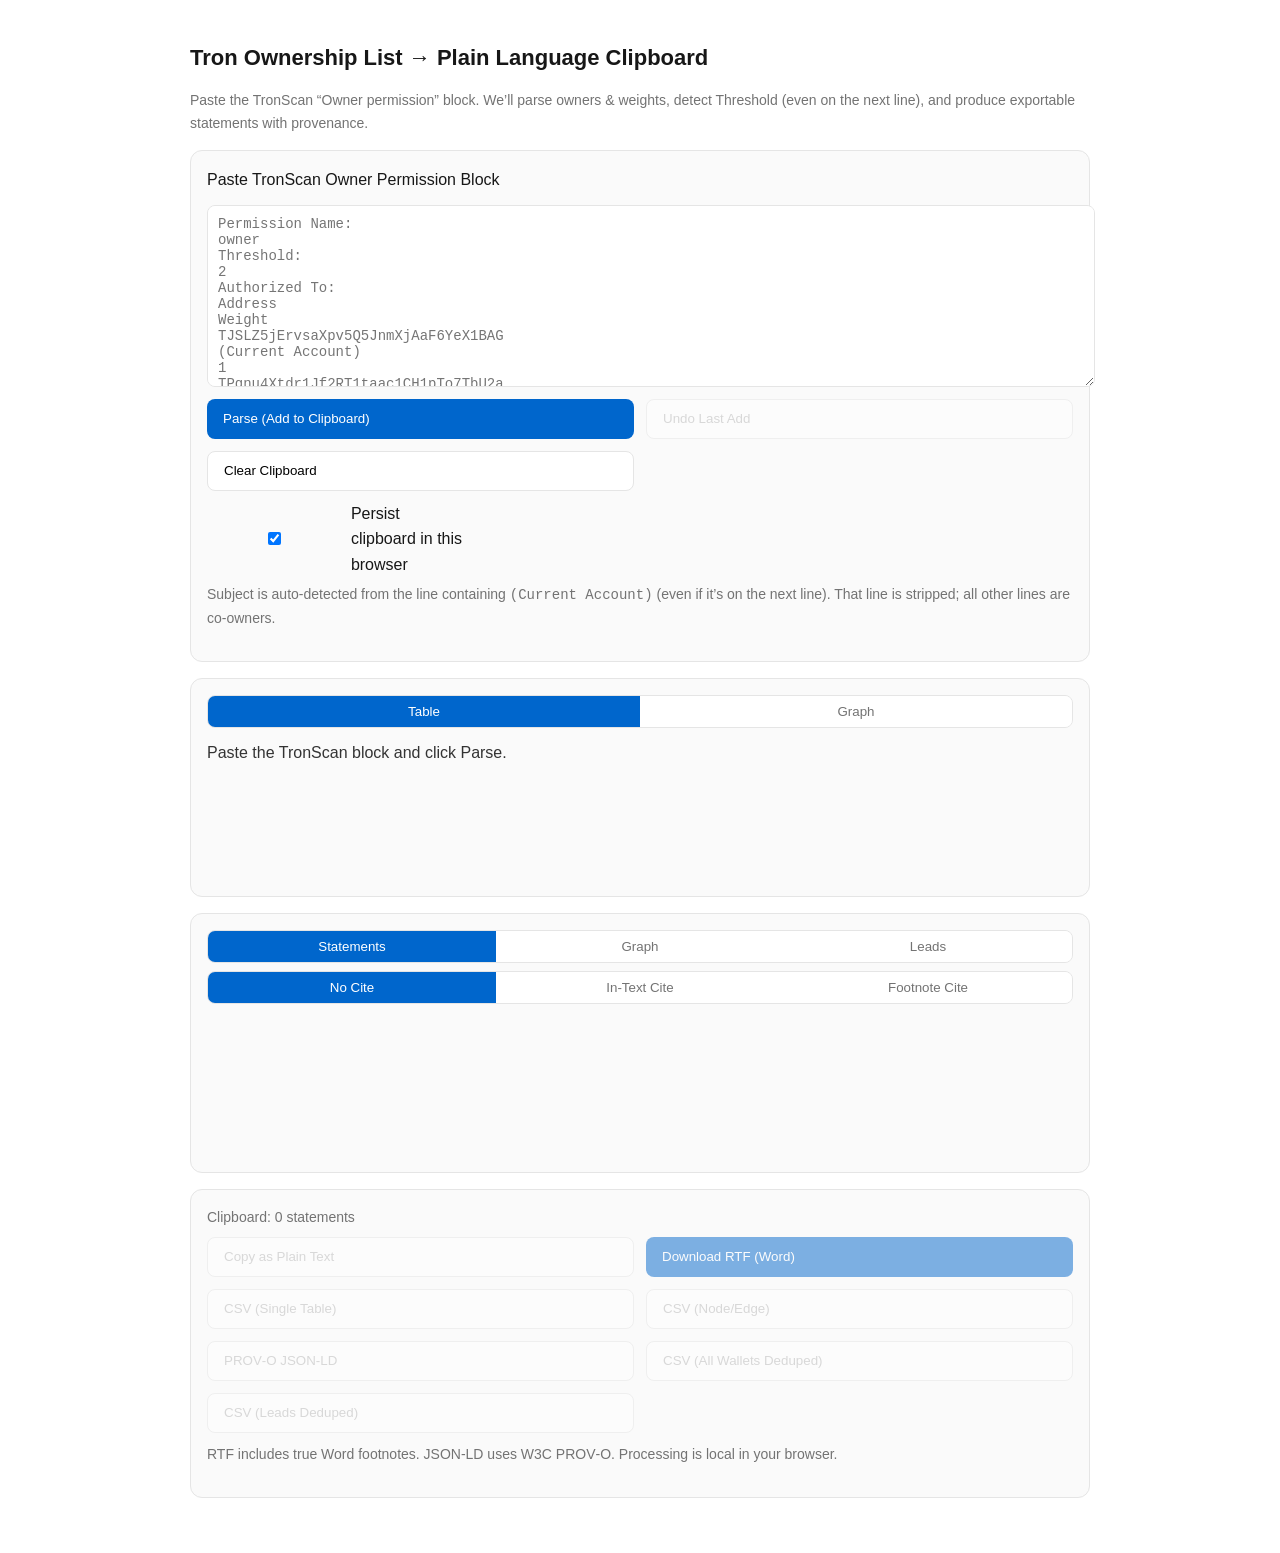
<file: Proof_of_Concept-tron-ownership-clipboard.html>
<!doctype html>
<html lang="en">
<head>
<meta charset="utf-8">
<title>Tron Ownership List → Plain Language Clipboard</title>
<meta name="viewport" content="width=device-width, initial-scale=1">
<style>
  :root{
    --background:#fff;--foreground:#171717;--muted:#f5f5f5;--muted-foreground:#737373;
    --primary:#0066cc;--primary-foreground:#fff;--border:#e5e5e5;--card:#fafafa;--card-border:#e5e5e5;--radius:8px;
    --font-sans:-apple-system,BlinkMacSystemFont,"Segoe UI",Roboto,"Helvetica Neue",Arial,sans-serif;
  }
  body{font-family:var(--font-sans);background:var(--background);color:var(--foreground);line-height:1.6;margin:0}
  .container{max-width:900px;margin:0 auto;padding:40px 16px}
  h1{font-size:22px;margin:0 0 6px;font-weight:600}
  .subtitle{color:var(--muted-foreground);font-size:14px;margin-bottom:16px}
  .card{background:var(--card);border:1px solid var(--card-border);border-radius:12px;padding:16px;margin-bottom:16px}
  textarea,input{width:100%;border:1px solid var(--border);border-radius:var(--radius);padding:10px;font-size:14px;background:var(--background);color:var(--foreground)}
  textarea{min-height:160px}
  .row{display:grid;grid-template-columns:1fr;gap:12px}
  @media(min-width:768px){.row-2{grid-template-columns:1fr 1fr}}
  .btn{display:inline-flex;align-items:center;gap:8px;height:40px;padding:0 16px;border-radius:var(--radius);border:1px solid var(--border);background:#fff;cursor:pointer}
  .btn-primary{background:var(--primary);color:var(--primary-foreground);border:none}
  .btn:disabled{opacity:.5;cursor:not-allowed}
  .toggle{display:flex;border:1px solid var(--border);border-radius:var(--radius);overflow:hidden}
  .toggle button{flex:1;padding:8px 12px;background:#fff;border:none;cursor:pointer;color:var(--muted-foreground)}
  .toggle button.active{background:var(--primary);color:#fff}
  .output{min-height:140px}
  .list{list-style:disc;padding-left:20px;margin:0}
  .footnotes{border-top:1px solid var(--border);margin-top:12px;padding-top:12px}
  .toast{position:fixed;bottom:24px;right:24px;background:#171717;color:#fff;padding:10px 14px;border-radius:8px;opacity:0;transform:translateY(100px);transition:.3s}
  .toast.show{opacity:1;transform:translateY(0)}
  .graph-row{display:flex;align-items:center;justify-content:center;gap:8px;margin:8px 0}
  .graph-circle{width:28px;height:28px;border-radius:50%;border:2px solid var(--primary);color:var(--primary);display:flex;align-items:center;justify-content:center;font-weight:600}
  .graph-edge{flex:1;display:flex;flex-direction:column;align-items:center}
  .graph-line{width:100%;height:2px;background:var(--primary)}
  .graph-label{font-size:12px;color:var(--muted-foreground);text-align:center}
  .inline{display:flex;align-items:center;gap:10px}
</style>
</head>
<body>
<div class="container">
  <header>
    <h1>Tron Ownership List → Plain Language Clipboard</h1>
    <p class="subtitle">Paste the TronScan “Owner permission” block. We’ll parse owners & weights, detect Threshold (even on the next line), and produce exportable statements with provenance.</p>
  </header>

  <!-- Input -->
  <div class="card">
    <div class="row">
      <label for="paste">Paste TronScan Owner Permission Block</label>
      <textarea id="paste" placeholder="Permission Name:
owner
Threshold:
2
Authorized To:
Address
Weight
TJSLZ5jErvsaXpv5Q5JnmXjAaF6YeX1BAG
(Current Account)
1
TPqnu4Xtdr1Jf2RT1taac1CH1pTo7TbU2a
1
TM2wWqC6GV6mifY64VnWyDNq2AaPKEqB4x
1"></textarea>
    </div>
    <div class="row row-2" style="margin-top:12px;">
      <button id="parseBtn" class="btn btn-primary">Parse (Add to Clipboard)</button>
      <button id="undoBtn" class="btn" disabled>Undo Last Add</button>
      <button id="clearBtn" class="btn">Clear Clipboard</button>
    </div>
    <div class="inline" style="margin-top:10px;">
      <label class="inline" for="persistToggle">
        <input type="checkbox" id="persistToggle" checked>
        Persist clipboard in this browser
      </label>
    </div>
    <p class="subtitle" style="margin-top:6px;">
      Subject is auto‑detected from the line containing <code>(Current Account)</code> (even if it’s on the next line). That line is stripped; all other lines are co‑owners.
    </p>
  </div>

  <!-- Existing Display (preview of parsed input) -->
  <div class="card">
    <div class="toggle" id="inputToggle">
      <button data-mode="table" class="active">Table</button>
      <button data-mode="graph">Graph</button>
    </div>
    <div id="inputPreview" class="output" style="margin-top:12px;white-space:pre-wrap;color:#333;"></div>
  </div>

  <!-- Output Preview (statements + citation mode + leads tab) -->
  <div class="card">
    <div class="toggle" id="viewToggle">
      <button data-view="statements" class="active">Statements</button>
      <button data-view="graph">Graph</button>
      <button data-view="leads">Leads</button>
    </div>

    <div class="toggle" id="citeToggle" style="margin-top:8px;">
      <button data-mode="none" class="active">No Cite</button>
      <button data-mode="inline">In‑Text Cite</button>
      <button data-mode="footnote">Footnote Cite</button>
    </div>

    <div id="statementsArea" class="output" style="margin-top:12px;">
      <ul id="statementsList" class="list"></ul>
      <div id="footnotes" class="footnotes" style="display:none;">
        <strong>Footnotes</strong>
        <ol id="footnotesList" style="margin:6px 0 0 18px;"></ol>
      </div>
      <div id="graphArea" style="display:none;"></div>
      <div id="leadsArea" style="display:none;">
        <ul id="leadsList" class="list"></ul>
      </div>
    </div>
  </div>

  <!-- Export / Clipboard -->
  <div class="card">
    <div id="clipboardMeta" class="subtitle" style="margin-bottom:8px;">
      Clipboard: 0 statements
    </div>
    <div class="row row-2">
      <button id="copyBtn" class="btn" disabled>Copy as Plain Text</button>
      <button id="rtfBtn" class="btn btn-primary" disabled>Download RTF (Word)</button>
      <button id="csvSingleBtn" class="btn" disabled>CSV (Single Table)</button>
      <button id="csvNodeEdgeBtn" class="btn" disabled>CSV (Node/Edge)</button>
      <button id="provBtn" class="btn" disabled>PROV‑O JSON‑LD</button>
      <button id="walletsCsvBtn" class="btn" disabled>CSV (All Wallets Deduped)</button>
      <button id="leadsCsvBtn" class="btn" disabled>CSV (Leads Deduped)</button>
    </div>
    <p class="subtitle" style="margin-top:10px;">RTF includes true Word footnotes. JSON‑LD uses W3C PROV‑O. Processing is local in your browser.</p>
  </div>
</div>

<div id="toast" class="toast"></div>

<script>
  // --- State ---
  let parsed = { subject: null, threshold: null, objects: [] }; // objects: [{address, weight}]
  let entries = [];           // clipboard statements (accumulates across pastes)
  let batches = [];           // batch sizes per parse (for Undo Last Add)
  let citeMode = "none";      // none | inline | footnote
  let viewMode = "statements"; // statements | graph | leads
  let inputMode = "table";    // table | graph

  // --- Elements ---
  const pasteEl = document.getElementById('paste');
  const parseBtn = document.getElementById('parseBtn');
  const undoBtn = document.getElementById('undoBtn');
  const clearBtn = document.getElementById('clearBtn');
  const persistToggle = document.getElementById('persistToggle');

  const inputToggle = document.getElementById('inputToggle');
  const viewToggle = document.getElementById('viewToggle');
  const citeToggle = document.getElementById('citeToggle');

  const inputPreview = document.getElementById('inputPreview');
  const statementsList = document.getElementById('statementsList');
  const footnotesBox = document.getElementById('footnotes');
  const footnotesList = document.getElementById('footnotesList');
  const graphArea = document.getElementById('graphArea');
  const leadsArea = document.getElementById('leadsArea');
  const leadsList = document.getElementById('leadsList');

  const copyBtn = document.getElementById('copyBtn');
  const rtfBtn = document.getElementById('rtfBtn');
  const csvSingleBtn = document.getElementById('csvSingleBtn');
  const csvNodeEdgeBtn = document.getElementById('csvNodeEdgeBtn');
  const provBtn = document.getElementById('provBtn');
  const walletsCsvBtn = document.getElementById('walletsCsvBtn');
  const leadsCsvBtn = document.getElementById('leadsCsvBtn');

  const toastEl = document.getElementById('toast');
  const clipboardMeta = document.getElementById('clipboardMeta');

  // --- Persistence ---
  const LS_KEY = 'tronOwnershipClipboardEntries';
  const LS_BATCH_KEY = 'tronOwnershipClipboardBatches';
  const LS_PERSIST_KEY = 'tronOwnershipPersist';

  function saveClipboard(){
    if(!persistToggle.checked) return;
    localStorage.setItem(LS_KEY, JSON.stringify(entries));
    localStorage.setItem(LS_BATCH_KEY, JSON.stringify(batches));
  }
  function loadClipboard(){
    const persistVal = localStorage.getItem(LS_PERSIST_KEY);
    if(persistVal !== null) persistToggle.checked = (persistVal === 'true');
    if(persistToggle.checked){
      const e = localStorage.getItem(LS_KEY);
      const b = localStorage.getItem(LS_BATCH_KEY);
      if(e){ try{ entries = JSON.parse(e)||[]; }catch{} }
      if(b){ try{ batches = JSON.parse(b)||[]; }catch{} }
    }
  }
  persistToggle.addEventListener('change', ()=>{
    localStorage.setItem(LS_PERSIST_KEY, persistToggle.checked ? 'true' : 'false');
    if(!persistToggle.checked){
      localStorage.removeItem(LS_KEY);
      localStorage.removeItem(LS_BATCH_KEY);
      showToast('Persistence disabled; clipboard will not be saved to browser.');
    }else{
      saveClipboard();
      showToast('Persistence enabled; clipboard saved to browser.');
    }
  });

  // --- Utilities ---
  function showToast(msg, isError=false){
    toastEl.textContent = msg;
    toastEl.style.background = isError ? '#dc2626' : '#171717';
    toastEl.classList.add('show');
    setTimeout(()=>toastEl.classList.remove('show'), 2500);
  }
  function todayLocalYYYYMMDD(){
    const d = new Date();
    const yyyy = d.getFullYear();
    const mm = String(d.getMonth()+1).padStart(2,'0');
    const dd = String(d.getDate()).padStart(2,'0');
    return `${yyyy}-${mm}-${dd}`;
  }
  function escapeRtf(text){
    return String(text).replace(/\\/g,'\\\\').replace(/\{/g,'\\{').replace(/\}/g,'\\}');
  }
  function downloadFile(content, filename, mime){
    const blob = new Blob([content], {type:mime});
    const url = URL.createObjectURL(blob);
    const a = document.createElement('a'); a.href = url; a.download = filename;
    document.body.appendChild(a); a.click(); document.body.removeChild(a);
    URL.revokeObjectURL(url);
  }
  function escCSV(val){
    const s=String(val);
    if(s.includes('"')||s.includes(',')||s.includes('\n')) return `"${s.replace(/"/g,'""')}"`;
    return s;
  }
  function renderClipboardMeta(){
    clipboardMeta.textContent = `Clipboard: ${entries.length} statement${entries.length===1?'':'s'}`;
    undoBtn.disabled = batches.length === 0;
  }

  // Compute sets for All Wallets & Leads
  function computeSets(){
    const subjects = new Set();
    const objects = new Set();
    entries.forEach(e => { subjects.add(e.subject); objects.add(e.object); });
    const all = new Set([...subjects, ...objects]);
    const leads = new Set([...objects].filter(x => !subjects.has(x)));
    // return sorted arrays for display/export
    const sortAsc = arr => arr.slice().sort((a,b)=>a.localeCompare(b));
    return {
      subjects: sortAsc([...subjects]),
      objects: sortAsc([...objects]),
      all: sortAsc([...all]),
      leads: sortAsc([...leads])
    };
  }

  // --- Option A Parsing (cross-line subject & threshold) ---
  function parseTronScanOwnerBlock(raw){
    // Split lines, trim, keep empties (for lookahead)
    const linesRaw = raw.split(/\r?\n/);
    const lines = linesRaw.map(l => l.trim());

    let threshold = null;
    let subject = null;
    const objects = [];

    // Pass 1: Threshold on same line or next non-empty line
    for(let i=0;i<lines.length;i++){
      if(/^Threshold:\s*$/i.test(lines[i]) || /^Threshold:\s*\d+/i.test(lines[i])){
        const same = lines[i].match(/^Threshold:\s*(\d+)/i);
        if(same){ threshold = parseInt(same[1],10); break; }
        for(let j=i+1;j<lines.length;j++){
          const next = lines[j].trim();
          if(next.length===0) continue;
          const m = next.match(/^(\d+)$/);
          if(m){ threshold = parseInt(m[1],10); }
          break;
        }
        if(threshold!==null) break;
      }
    }

    // Pass 2: walk addresses, remember lastAddress; detect (Current Account) on same or next line
    let lastAddress = null;
    const addrRe = /(T[a-zA-Z0-9]{33})/;      // Tron address (34 chars, starting with T)
    const intLineRe = /^\s*(\d+)\s*$/;        // standalone integer line

    for(let i=0;i<lines.length;i++){
      const line = lines[i];

      const addrMatch = line.match(addrRe);
      if(addrMatch){
        lastAddress = addrMatch[1];

        // Detect "(Current Account)" on same line or next non-empty line
        let isCurrentAccount = /\(Current Account\)/.test(line);
        if(!isCurrentAccount){
          for(let j=i+1;j<lines.length;j++){
            const la = lines[j].trim();
            if(la.length===0) continue;
            if(/\(Current Account\)/.test(la)){
              isCurrentAccount = true;
            }
            break; // stop at first non-empty line
          }
        }

        if(isCurrentAccount){
          subject = lastAddress;
          continue; // do not add subject as object
        }

        // For non-subject addresses, attempt to capture weight
        let weight = null;

        // Same line trailing int
        const tailInt = line.match(/(\d+)\s*$/);
        if(tailInt){ weight = parseInt(tailInt[1],10); }
        else {
          // Weight may be the next non-empty, standalone int line
          for(let j=i+1;j<lines.length;j++){
            const next = lines[j].trim();
            if(next.length===0) continue;
            const soloInt = next.match(intLineRe);
            if(soloInt){
              weight = parseInt(soloInt[1],10);
            }
            break; // stop at first non-empty line whether int or not
          }
        }

        if(weight!==null){
          objects.push({ address: lastAddress, weight });
        }
      }
      // If line is "(Current Account)" only, no action.
    }

    return { subject, threshold, objects };
  }

  // --- Build entries (statements) from parsed data (APPEND to clipboard) ---
  function buildEntriesFromParsed(p){
    const sourceStr = `TronScan.IO On ${todayLocalYYYYMMDD()}`;
    const T = (p.threshold != null) ? p.threshold : '—';
    let added = 0;
    p.objects.forEach(obj => {
      const rel = `shares ownership with (Weight ${obj.weight}; Threshold ${T})`;
      entries.push({
        subject: p.subject || '(Unknown Subject)',
        predicate: rel,
        object: obj.address,
        source: sourceStr
      });
      added++;
    });
    batches.push(added); // record batch size for Undo
  }

  // --- Rendering: input preview
  function renderInputPreview(){
    if(!parsed.subject && !parsed.objects.length){
      inputPreview.textContent = 'Paste the TronScan block and click Parse.';
      return;
    }
    if(inputMode==='table'){
      const rows = [];
      rows.push(`Subject (Current Account): ${parsed.subject || '—'}`);
      rows.push(`Threshold: ${parsed.threshold ?? '—'}`);
      rows.push(`Owners:`);
      parsed.objects.forEach(o=>{
        rows.push(`  ${o.address}   Weight ${o.weight}`);
      });
      inputPreview.textContent = rows.join('\n');
    }else{ // graph
      inputPreview.innerHTML = '';
      const S = parsed.subject || 'S';
      parsed.objects.forEach(o=>{
        const div = document.createElement('div'); div.className='graph-row';
        const s = document.createElement('div'); s.className='graph-circle'; s.textContent='S';
        const sLabel = document.createElement('div'); sLabel.className='graph-label'; sLabel.textContent=S;
        const left = document.createElement('div'); left.style.display='flex'; left.style.flexDirection='column'; left.style.alignItems='center';
        left.appendChild(s); left.appendChild(sLabel);

        const edge = document.createElement('div'); edge.className='graph-edge';
        const elabel = document.createElement('div'); elabel.className='graph-label';
        elabel.textContent = `shares ownership (W ${o.weight}; Thr ${parsed.threshold ?? '—'})`;
        const line = document.createElement('div'); line.className='graph-line';
        edge.appendChild(elabel); edge.appendChild(line);

        const oWrap = document.createElement('div'); oWrap.style.display='flex'; oWrap.style.flexDirection='column'; oWrap.style.alignItems='center';
        const oCircle = document.createElement('div'); oCircle.className='graph-circle'; oCircle.textContent='O';
        const oLabel = document.createElement('div'); oLabel.className='graph-label'; oLabel.textContent=o.address;
        oWrap.appendChild(oCircle); oWrap.appendChild(oLabel);

        div.appendChild(left); div.appendChild(edge); div.appendChild(oWrap);
        inputPreview.appendChild(div);
      });
    }
  }

  // --- Rendering: output (statements / graph / leads) according to citeMode & viewMode
  function renderOutput(){
    const has = entries.length>0;

    // Button enablement
    const leads = computeSets().leads;
    copyBtn.disabled = !has || viewMode!=='statements';
    rtfBtn.disabled = !has || viewMode!=='statements';
    csvSingleBtn.disabled = !has;
    csvNodeEdgeBtn.disabled = !has;
    provBtn.disabled = !has;
    walletsCsvBtn.disabled = !has;
    leadsCsvBtn.disabled = leads.length===0;

    // Areas visibility
    statementsList.innerHTML='';
    graphArea.style.display = (viewMode==='graph' && has) ? 'block' : 'none';
    leadsArea.style.display = (viewMode==='leads' && has) ? 'block' : 'none';
    footnotesBox.style.display = (citeMode==='footnote' && viewMode==='statements' && has) ? 'block' : 'none';

    if(!has){
      footnotesList.innerHTML = '';
      graphArea.innerHTML = '';
      leadsList.innerHTML = '';
      renderClipboardMeta();
      return;
    }

    if(viewMode==='statements'){
      // Statements view
      entries.forEach((e,i)=>{
        const li=document.createElement('li');
        const span=document.createElement('span');
        span.textContent = `${e.subject} ${e.predicate} ${e.object}`;
        if(citeMode==='inline'){
          span.textContent += ` (${e.source})`;
        }else if(citeMode==='footnote'){
          const sup=document.createElement('sup'); sup.textContent = (i+1);
          span.appendChild(sup);
        }
        li.appendChild(span); statementsList.appendChild(li);
      });
      // Footnotes
      if(citeMode==='footnote'){
        footnotesList.innerHTML='';
        entries.forEach((e)=>{
          const li=document.createElement('li');
          li.textContent = e.source;
          footnotesList.appendChild(li);
        });
      }
      graphArea.innerHTML='';
      leadsList.innerHTML='';
    }else if(viewMode==='graph'){
      // Graph view
      graphArea.innerHTML='';
      leadsList.innerHTML='';
      entries.forEach(e=>{
        const row=document.createElement('div'); row.className='graph-row';
        const s=document.createElement('div'); s.className='graph-circle'; s.textContent='S';
        const sLabel=document.createElement('div'); sLabel.className='graph-label'; sLabel.textContent=e.subject;
        const left=document.createElement('div'); left.style.display='flex'; left.style.flexDirection='column'; left.style.alignItems='center';
        left.appendChild(s); left.appendChild(sLabel);

        const edge=document.createElement('div'); edge.className='graph-edge';
        const elabel=document.createElement('div'); elabel.className='graph-label'; elabel.textContent=e.predicate;
        const line=document.createElement('div'); line.className='graph-line'; edge.appendChild(elabel); edge.appendChild(line);

        const oWrap=document.createElement('div'); oWrap.style.display='flex'; oWrap.style.flexDirection='column'; oWrap.style.alignItems='center';
        const oC=document.createElement('div'); oC.className='graph-circle'; oC.textContent='O';
        const oLabel=document.createElement('div'); oLabel.className='graph-label'; oLabel.textContent=e.object;
        oWrap.appendChild(oC); oWrap.appendChild(oLabel);

        row.appendChild(left); row.appendChild(edge); row.appendChild(oWrap);
        graphArea.appendChild(row);
      });
    }else{
      // Leads view
      graphArea.innerHTML='';
      footnotesList.innerHTML='';
      leadsList.innerHTML='';
      const sets = computeSets();
      sets.leads.forEach(addr=>{
        const li=document.createElement('li');
        li.textContent = addr;
        leadsList.appendChild(li);
      });
    }

    renderClipboardMeta();
  }

  // --- RTF generation (with footnotes when citeMode==='footnote' in statements view)
  function generateRTF(){
    let r = "{\\rtf1\\ansi\\deff0\n{\\fonttbl{\\f0\\fnil Arial;}}\n\\pard\\f0\\fs22\n";
    entries.forEach((e)=>{
      const stmt = `${escapeRtf(e.subject)} ${escapeRtf(e.predicate)} ${escapeRtf(e.object)}`;
      const src = escapeRtf(e.source);
      r += "{\\pntext\\f0 \\bullet\\tab}{\\*\\pn\\pnlvlblt\\pnf0\\pnindent0{\\pntxtb \\bullet}}\\fi-360\\li720\n";
      if(citeMode==='footnote'){
        r += `${stmt}{\\super\\chftn}{\\footnote\\pard\\plain\\fs20 {\\super\\chftn} ${src}\\par}\\par\n`;
      }else if(citeMode==='inline'){
        r += `${stmt} (${src})\\par\n`;
      }else{
        r += `${stmt}\\par\n`;
      }
    });
    r += "}";
    return r;
  }

  // --- Events: Parse / Undo / Clear
  parseBtn.addEventListener('click', ()=>{
    const raw = pasteEl.value;
    parsed = parseTronScanOwnerBlock(raw);

    let hadError = false;
    if(!parsed.subject){
      showToast('Subject (Current Account) not found. Ensure the paste includes that marker.', true);
      hadError = true;
    }
    if(parsed.objects.length===0){
      showToast('No owner addresses with weights found.', true);
      hadError = true;
    }

    if(hadError){
      // Keep the paste so you can fix and re-parse
      return;
    }

    // Append new statements to clipboard + record batch
    buildEntriesFromParsed(parsed);

    // Persist if enabled
    saveClipboard();

    // Auto-clear input and reset preview state (ready for next paste)
    pasteEl.value = '';
    parsed = { subject:null, threshold:null, objects:[] };

    // Re-render outputs and clipboard counter
    renderInputPreview();
    renderOutput();
    showToast('Parsed successfully. Ready for next paste');
  });

  undoBtn.addEventListener('click', ()=>{
    if(batches.length===0){ return; }
    const count = batches.pop() || 0;
    if(count>0){
      entries.splice(entries.length - count, count);
      saveClipboard();
      renderOutput();
      showToast(`Undid last add (${count} statement${count===1?'':'s'})`);
    }
  });

  clearBtn.addEventListener('click', ()=>{
    pasteEl.value='';
    parsed = { subject:null, threshold:null, objects:[] };
    entries = [];             // empty the cart
    batches = [];
    saveClipboard();          // overwrites saved clipboard with empty arrays (if persist on)
    renderInputPreview();
    renderOutput();
    showToast('Clipboard cleared');
  });

  // --- Toggles
  inputToggle.addEventListener('click', (e)=>{
    const btn = e.target.closest('button'); if(!btn) return;
    inputMode = btn.getAttribute('data-mode');
    inputToggle.querySelectorAll('button').forEach(b=>b.classList.remove('active'));
    btn.classList.add('active');
    renderInputPreview();
  });

  viewToggle.addEventListener('click', (e)=>{
    const btn = e.target.closest('button'); if(!btn) return;
    viewMode = btn.getAttribute('data-view');
    viewToggle.querySelectorAll('button').forEach(b=>b.classList.remove('active'));
    btn.classList.add('active');
    renderOutput();
  });

  citeToggle.addEventListener('click', (e)=>{
    const btn = e.target.closest('button'); if(!btn) return;
    citeMode = btn.getAttribute('data-mode');
    citeToggle.querySelectorAll('button').forEach(b=>b.classList.remove('active'));
    btn.classList.add('active');
    renderOutput();
  });

  // --- Copy / Downloads
  copyBtn.addEventListener('click', ()=>{
    if(entries.length===0 || viewMode!=='statements'){ showToast('Nothing to copy', true); return; }
    let text='';
    if(citeMode==='footnote'){
      text = entries.map((e,i)=>`• ${e.subject} ${e.predicate} ${e.object} [${i+1}]`).join('\n')
           + '\n\n' + entries.map((e,i)=>`${i+1}. ${e.source}`).join('\n');
    }else if(citeMode==='inline'){
      text = entries.map(e=>`• ${e.subject} ${e.predicate} ${e.object} (${e.source})`).join('\n');
    }else{
      text = entries.map(e=>`• ${e.subject} ${e.predicate} ${e.object}`).join('\n');
    }
    navigator.clipboard.writeText(text).then(()=>showToast('Copied to clipboard')).catch(()=>showToast('Copy failed', true));
  });

  rtfBtn.addEventListener('click', ()=>{
    if(entries.length===0 || viewMode!=='statements'){ showToast('No content', true); return; }
    const rtf = generateRTF();
    downloadFile(rtf, 'tron-ownership-statements.rtf', 'application/rtf');
    showToast('RTF downloaded');
  });

  csvSingleBtn.addEventListener('click', ()=>{
    if(entries.length===0){ showToast('No content', true); return; }
    const header = 'Subject,Relationship,Object,Source';
    const rows = entries.map(e=>[escCSV(e.subject),escCSV(e.predicate),escCSV(e.object),escCSV(e.source)].join(','));
    downloadFile([header,...rows].join('\n'),'tron-ownership-single.csv','text/csv');
    showToast('CSV (single) downloaded');
  });

  csvNodeEdgeBtn.addEventListener('click', ()=>{
    if(entries.length===0){ showToast('No content', true); return; }
    // Build node IDs
    const nodeMap = new Map(); let id=1;
    function idFor(label){ if(!nodeMap.has(label)) nodeMap.set(label,id++); return nodeMap.get(label); }
    entries.forEach(e=>{ idFor(e.subject); idFor(e.object); });
    // Nodes
    const nodes = ['NodeID,Label'];
    nodeMap.forEach((nid,label)=> nodes.push(`${nid},${escCSV(label)}`));
    // Edges (Relationship string only, per your spec)
    const edges = ['SourceNodeID,TargetNodeID,Relationship'];
    entries.forEach(e=>{
      edges.push(`${idFor(e.subject)},${idFor(e.object)},${escCSV(e.predicate)}`);
    });
    const content = ['--- Nodes ---',...nodes,'','--- Edges ---',...edges].join('\n');
    downloadFile(content,'tron-ownership-nodeedge.csv','text/csv');
    showToast('CSV (node/edge) downloaded');
  });

  provBtn.addEventListener('click', ()=>{
    if(entries.length===0){ showToast('No content', true); return; }
    const prov = {
      "@context": { prov: "http://www.w3.org/ns/prov#", rdfs: "http://www.w3.org/2000/01/rdf-schema#" },
      "@graph": entries.map((e,i)=>{
        const sid = `_:stmt${i+1}`, srcId = `_:src${i+1}`;
        return {
          "@id": sid,
          "@type": "prov:Entity",
          "rdfs:label": `${e.subject} ${e.predicate} ${e.object}`,
          "prov:wasDerivedFrom": {
            "@id": srcId,
            "@type": "prov:Entity",
            "rdfs:label": e.source
          }
        };
      })
    };
    downloadFile(JSON.stringify(prov,null,2),'tron-ownership.jsonld','application/ld+json');
    showToast('JSON‑LD downloaded');
  });

  walletsCsvBtn.addEventListener('click', ()=>{
    if(entries.length===0){ showToast('No wallets to export', true); return; }
    const sets = computeSets();
    const header = 'Wallet';
    const rows = sets.all.map(w=>escCSV(w));
    downloadFile([header,...rows].join('\n'),'tron-wallets-deduped.csv','text/csv');
    showToast('All wallets (deduped) CSV downloaded');
  });

  leadsCsvBtn.addEventListener('click', ()=>{
    const sets = computeSets();
    if(sets.leads.length===0){ showToast('No leads to export', true); return; }
    const header = 'LeadWallet';
    const rows = sets.leads.map(w=>escCSV(w));
    downloadFile([header,...rows].join('\n'),'tron-leads-deduped.csv','text/csv');
    showToast('Leads (deduped) CSV downloaded');
  });

  // Initial load & render
  loadClipboard();
  renderInputPreview();
  renderOutput();
  renderClipboardMeta();
</script>
</body>
</html>
</file>
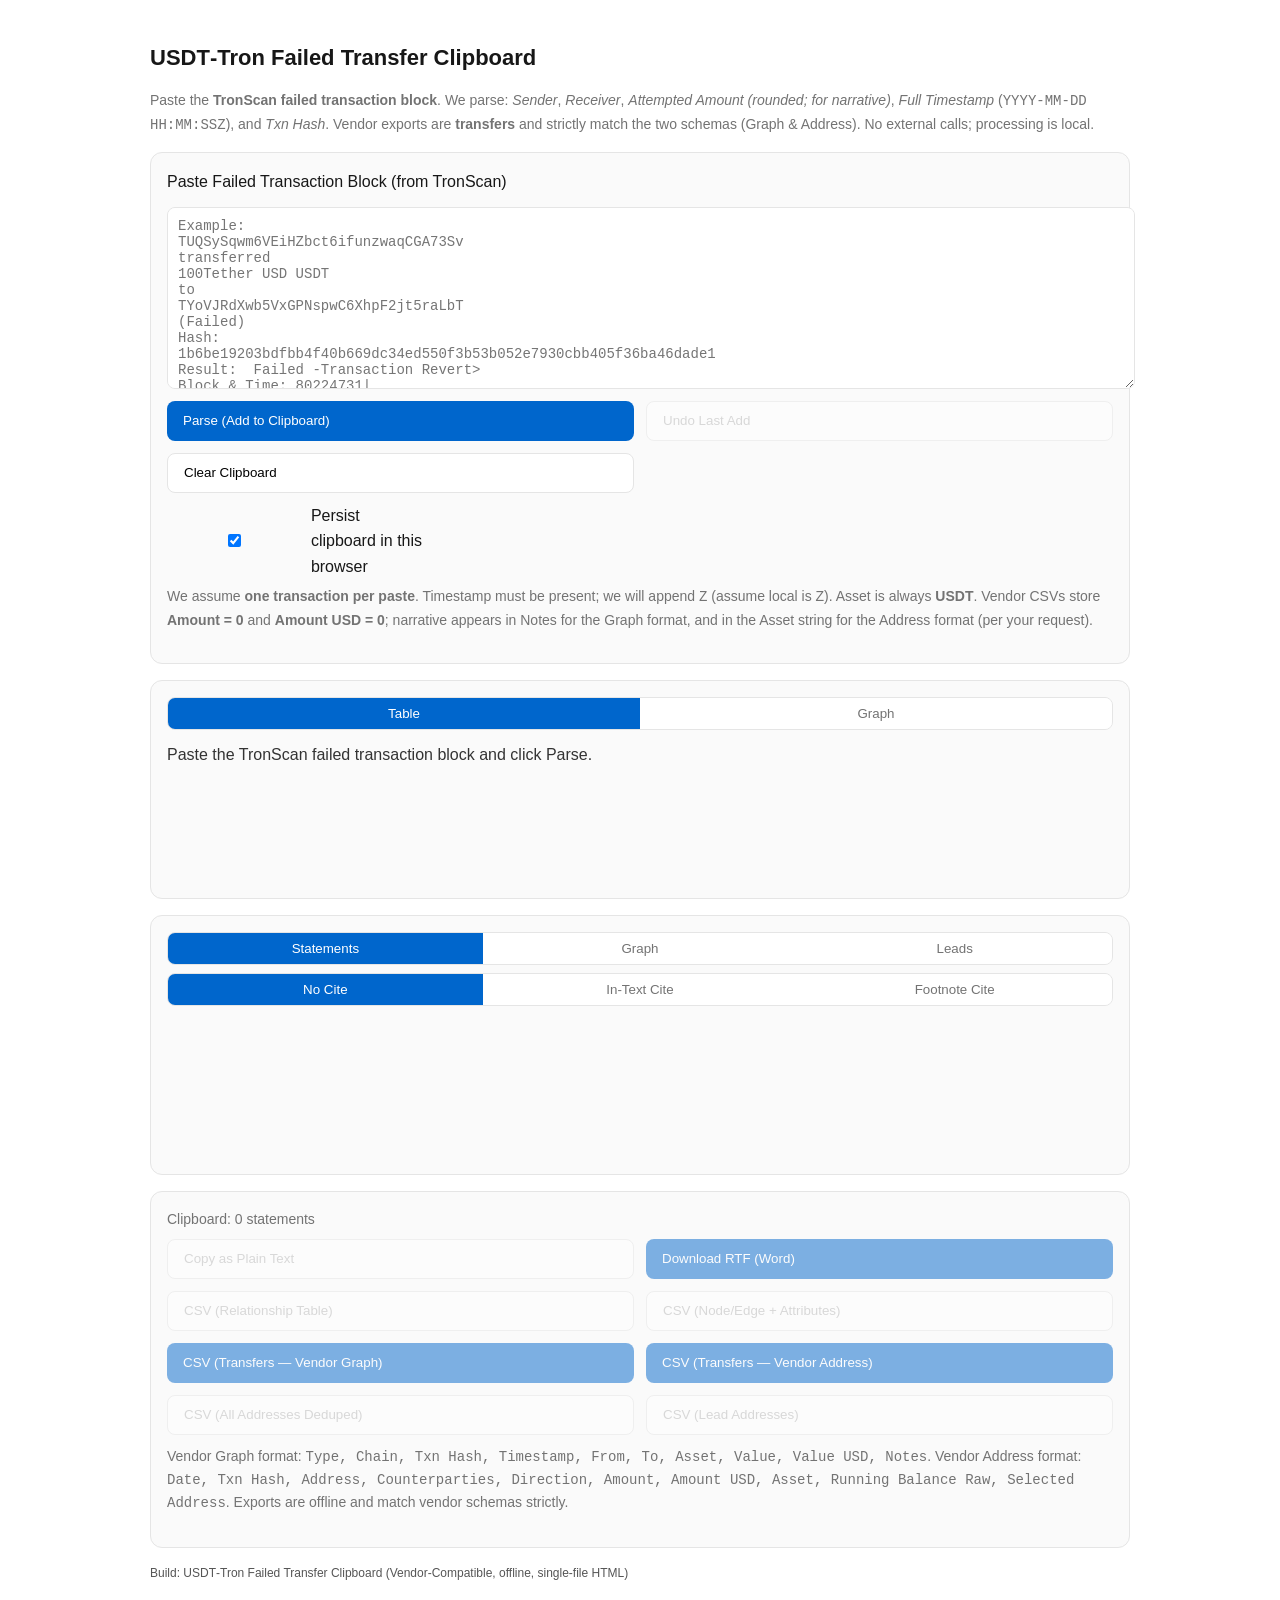
<file: Proof_of_Concept-USDT‑Tron Failed Transfer Clipboard.html>
<!doctype html>
<html lang="en">
<head>
<meta charset="utf-8">
<title>USDT‑Tron Failed Transfer Clipboard (Vendor-Compatible)</title>
<meta name="viewport" content="width=device-width, initial-scale=1">
<style>
 :root{
  --background:#fff;--foreground:#171717;--muted:#f5f5f5;--muted-foreground:#737373;
  --primary:#0066cc;--primary-foreground:#fff;--border:#e5e5e5;--card:#fafafa;--card-border:#e5e5e5;--radius:8px;
  --fail:#dc2626;
  --font-sans:-apple-system,BlinkMacSystemFont,"Segoe UI",Roboto,"Helvetica Neue",Arial,sans-serif;
 }
 body{font-family:var(--font-sans);background:var(--background);color:var(--foreground);line-height:1.6;margin:0}
 .container{max-width:980px;margin:0 auto;padding:40px 16px}
 h1{font-size:22px;margin:0 0 6px;font-weight:600}
 .subtitle{color:var(--muted-foreground);font-size:14px;margin-bottom:16px}
 .card{background:var(--card);border:1px solid var(--card-border);border-radius:12px;padding:16px;margin-bottom:16px}
 textarea,input{width:100%;border:1px solid var(--border);border-radius:var(--radius);padding:10px;font-size:14px;background:var(--background);color:var(--foreground)}
 textarea{min-height:160px}
 .row{display:grid;grid-template-columns:1fr;gap:12px}
 @media(min-width:768px){.row-2{grid-template-columns:1fr 1fr}}
 .btn{display:inline-flex;align-items:center;gap:8px;height:40px;padding:0 16px;border-radius:var(--radius);border:1px solid var(--border);background:#fff;cursor:pointer}
 .btn-primary{background:var(--primary);color:var(--primary-foreground);border:none}
 .btn:disabled{opacity:.5;cursor:not-allowed}
 .toggle{display:flex;border:1px solid var(--border);border-radius:var(--radius);overflow:hidden}
 .toggle button{flex:1;padding:8px 12px;background:#fff;border:none;cursor:pointer;color:var(--muted-foreground)}
 .toggle button.active{background:var(--primary);color:#fff}
 .output{min-height:140px}
 .list{list-style:disc;padding-left:20px;margin:0}
 .footnotes{border-top:1px solid var(--border);margin-top:12px;padding-top:12px}
 .toast{position:fixed;bottom:24px;right:24px;background:#171717;color:#fff;padding:10px 14px;border-radius:8px;opacity:0;transform:translateY(100px);transition:.3s}
 .toast.show{opacity:1;transform:translateY(0)}
 .graph-row{display:flex;align-items:center;justify-content:center;gap:8px;margin:8px 0}
 .graph-circle{width:28px;height:28px;border-radius:50%;border:2px solid var(--fail);color:var(--fail);display:flex;align-items:center;justify-content:center;font-weight:600}
 .graph-edge{flex:1;display:flex;flex-direction:column;align-items:center}
 .graph-line{width:100%;height:2px;background:var(--fail)}
 .graph-label{font-size:12px;color:#555;text-align:center}
 .inline{display:flex;align-items:center;gap:10px}
 .meta{font-size:12px;color:#555}
</style>
</head>
<body>
<div class="container">
 <header>
  <h1>USDT‑Tron Failed Transfer Clipboard</h1>
  <p class="subtitle">
    Paste the <strong>TronScan failed transaction block</strong>. We parse:
    <em>Sender</em>, <em>Receiver</em>, <em>Attempted Amount (rounded; for narrative)</em>,
    <em>Full Timestamp</em> (<code>YYYY‑MM‑DD HH:MM:SSZ</code>), and <em>Txn Hash</em>.
    Vendor exports are <strong>transfers</strong> and strictly match the two schemas (Graph & Address). No external calls; processing is local.
  </p>
 </header>

 <!-- Input -->
 <div class="card">
  <div class="row">
   <label for="paste">Paste Failed Transaction Block (from TronScan)</label>
   <textarea id="paste" placeholder="Example:
TUQSySqwm6VEiHZbct6ifunzwaqCGA73Sv
transferred
100Tether USD USDT
to
TYoVJRdXwb5VxGPNspwC6XhpF2jt5raLbT
(Failed)
Hash:
1b6be19203bdfbb4f40b669dc34ed550f3b53b052e7930cbb405f36ba46dade1
Result:  Failed -Transaction Revert&gt;
Block &amp; Time: 80224731|
2026-02-17 14:39:12 (Local)"></textarea>
  </div>
  <div class="row row-2" style="margin-top:12px;">
   <button id="parseBtn" class="btn btn-primary">Parse (Add to Clipboard)</button>
   <button id="undoBtn" class="btn" disabled>Undo Last Add</button>
   <button id="clearBtn" class="btn">Clear Clipboard</button>
  </div>
  <div class="inline" style="margin-top:10px;">
   <label class="inline" for="persistToggle">
    <input type="checkbox" id="persistToggle" checked>
    Persist clipboard in this browser
   </label>
  </div>
  <p class="subtitle" style="margin-top:6px;">
    We assume <strong>one transaction per paste</strong>. Timestamp must be present; we will append <code>Z</code> (assume local is Z). Asset is always <strong>USDT</strong>.
    Vendor CSVs store <strong>Amount = 0</strong> and <strong>Amount USD = 0</strong>; narrative appears in Notes for the Graph format, and in the Asset string for the Address format (per your request).
  </p>
 </div>

 <!-- Preview -->
 <div class="card">
  <div class="toggle" id="inputToggle">
   <button data-mode="table" class="active">Table</button>
   <button data-mode="graph">Graph</button>
  </div>
  <div id="inputPreview" class="output" style="margin-top:12px;white-space:pre-wrap;color:#333;"></div>
 </div>

 <!-- Output / Statements / Graph / Leads -->
 <div class="card">
  <div class="toggle" id="viewToggle">
   <button data-view="statements" class="active">Statements</button>
   <button data-view="graph">Graph</button>
   <button data-view="leads">Leads</button>
  </div>
  <div class="toggle" id="citeToggle" style="margin-top:8px;">
   <button data-mode="none" class="active">No Cite</button>
   <button data-mode="inline">In‑Text Cite</button>
   <button data-mode="footnote">Footnote Cite</button>
  </div>
  <div id="statementsArea" class="output" style="margin-top:12px;">
   <ul id="statementsList" class="list"></ul>
   <div id="footnotes" class="footnotes" style="display:none;">
    <strong>Footnotes</strong>
    <ol id="footnotesList" style="margin:6px 0 0 18px;"></ol>
   </div>
   <div id="graphArea" style="display:none;"></div>
   <div id="leadsArea" style="display:none;">
    <ul id="leadsList" class="list"></ul>
   </div>
  </div>
 </div>

 <!-- Export / Clipboard -->
 <div class="card">
  <div id="clipboardMeta" class="subtitle" style="margin-bottom:8px;">
   Clipboard: 0 statements
  </div>
  <div class="row row-2">
   <button id="copyBtn" class="btn" disabled>Copy as Plain Text</button>
   <button id="rtfBtn" class="btn btn-primary" disabled>Download RTF (Word)</button>

   <!-- (Optional) internal CSVs -->
   <button id="csvSingleBtn" class="btn" disabled>CSV (Relationship Table)</button>
   <button id="csvNodeEdgeBtn" class="btn" disabled>CSV (Node/Edge + Attributes)</button>

   <!-- Vendor-compatible transfers CSVs -->
   <button id="csvVendorGraphBtn" class="btn btn-primary" disabled>CSV (Transfers — Vendor Graph)</button>
   <button id="csvVendorAddressBtn" class="btn btn-primary" disabled>CSV (Transfers — Vendor Address)</button>

   <button id="walletsCsvBtn" class="btn" disabled>CSV (All Addresses Deduped)</button>
   <button id="leadsCsvBtn" class="btn" disabled>CSV (Lead Addresses)</button>
  </div>
  <p class="subtitle" style="margin-top:10px;">
    Vendor Graph format: <code>Type, Chain, Txn Hash, Timestamp, From, To, Asset, Value, Value USD, Notes</code>.
    Vendor Address format: <code>Date, Txn Hash, Address, Counterparties, Direction, Amount, Amount USD, Asset, Running Balance Raw, Selected Address</code>.
    Exports are offline and match vendor schemas strictly.
  </p>
 </div>

 <p class="meta">Build: USDT‑Tron Failed Transfer Clipboard (Vendor-Compatible, offline, single‑file HTML)</p>
</div>
<div id="toast" class="toast"></div>

<script>
 // === State ===
 let parsed = { sender:null, receiver:null, amountRaw:null, amountInt:null, amountDisplay:null, dateOnly:null, timestampZ:null, hash:null };
 let entries = [];       // clipboard entries
 let batches = [];       // batch sizes per parse (for undo)
 let citeMode = "none";  // none | inline | footnote
 let viewMode = "statements";  // statements | graph | leads
 let inputMode = "table";       // table | graph

 // === Elements ===
 const pasteEl = document.getElementById('paste');
 const parseBtn = document.getElementById('parseBtn');
 const undoBtn = document.getElementById('undoBtn');
 const clearBtn = document.getElementById('clearBtn');
 const persistToggle = document.getElementById('persistToggle');

 const inputToggle = document.getElementById('inputToggle');
 const viewToggle = document.getElementById('viewToggle');
 const citeToggle = document.getElementById('citeToggle');

 const inputPreview = document.getElementById('inputPreview');
 const statementsList = document.getElementById('statementsList');
 const footnotesBox = document.getElementById('footnotes');
 const footnotesList = document.getElementById('footnotesList');
 const graphArea = document.getElementById('graphArea');
 const leadsArea = document.getElementById('leadsArea');
 const leadsList = document.getElementById('leadsList');

 const copyBtn = document.getElementById('copyBtn');
 const rtfBtn = document.getElementById('rtfBtn');
 const csvSingleBtn = document.getElementById('csvSingleBtn');
 const csvNodeEdgeBtn = document.getElementById('csvNodeEdgeBtn');

 const csvVendorGraphBtn = document.getElementById('csvVendorGraphBtn');
 const csvVendorAddressBtn = document.getElementById('csvVendorAddressBtn');

 const walletsCsvBtn = document.getElementById('walletsCsvBtn');
 const leadsCsvBtn = document.getElementById('leadsCsvBtn');

 const toastEl = document.getElementById('toast');
 const clipboardMeta = document.getElementById('clipboardMeta');

 // === Local Storage Keys ===
 const LS_KEY = 'tronFailedClipboardEntries';
 const LS_BATCH_KEY = 'tronFailedClipboardBatches';
 const LS_PERSIST_KEY = 'tronFailedClipboardPersist';

 function saveClipboard(){
  if(!persistToggle.checked) return;
  localStorage.setItem(LS_KEY, JSON.stringify(entries));
  localStorage.setItem(LS_BATCH_KEY, JSON.stringify(batches));
 }

 function loadClipboard(){
  const persistVal = localStorage.getItem(LS_PERSIST_KEY);
  if(persistVal !== null) persistToggle.checked = (persistVal === 'true');
  if(persistToggle.checked){
    try{ const e = localStorage.getItem(LS_KEY); entries = e? JSON.parse(e) : []; }catch{ entries=[]; }
    try{ const b = localStorage.getItem(LS_BATCH_KEY); batches = b? JSON.parse(b) : []; }catch{ batches=[]; }
  }
 }

 persistToggle.addEventListener('change', ()=>{
  localStorage.setItem(LS_PERSIST_KEY, persistToggle.checked ? 'true' : 'false');
  if(!persistToggle.checked){
    localStorage.removeItem(LS_KEY);
    localStorage.removeItem(LS_BATCH_KEY);
    showToast('Persistence disabled; clipboard will not be saved to browser.');
  }else{
    saveClipboard();
    showToast('Persistence enabled; clipboard saved to browser.');
  }
 });

 // === Utilities ===
 function showToast(msg, isError=false){
  toastEl.textContent = msg;
  toastEl.style.background = isError ? '#dc2626' : '#171717';
  toastEl.classList.add('show');
  setTimeout(()=>toastEl.classList.remove('show'), 2500);
 }

 function escapeRtf(text){
  return String(text).replace(/\\/g,'\\\\').replace(/\{/g,'\\{').replace(/\}/g,'\\}');
 }

 function downloadFile(content, filename, mime){
  const blob = new Blob([content], {type:mime});
  const url = URL.createObjectURL(blob);
  const a = document.createElement('a'); a.href = url; a.download = filename;
  document.body.appendChild(a); a.click(); document.body.removeChild(a);
  URL.revokeObjectURL(url);
 }

 function escCSV(val){
  const s = String(val);
  if(s.includes('"') || s.includes(',') || s.includes('\n')) return `"${s.replace(/"/g,'""')}"`;
  return s;
 }

 function formatWithCommas(n){
  const s = String(n);
  return s.replace(/\B(?=(\d{3})+(?!\d))/g, ',');
 }

 function renderClipboardMeta(){
  clipboardMeta.textContent = `Clipboard: ${entries.length} statement${entries.length===1?'':'s'}`;
  undoBtn.disabled = batches.length === 0;
  const has = entries.length>0;
  csvVendorGraphBtn.disabled = !has;
  csvVendorAddressBtn.disabled = !has;
 }

 function computeSets(){
  const senders = new Set();
  const receivers = new Set();
  entries.forEach(e => { senders.add(e.sender); receivers.add(e.receiver); });
  const all = new Set([...senders, ...receivers]);
  const leads = new Set([...receivers].filter(x => ![...senders].includes(x)));
  const sortAsc = arr => arr.slice().sort((a,b)=>a.localeCompare(b));
  return { senders: sortAsc([...senders]), receivers: sortAsc([...receivers]), all: sortAsc([...all]), leads: sortAsc([...leads]) };
 }

 // === Parsing (one txn per paste) ===
 function parseFailedTransferBlock(raw){
  const linesRaw = raw.split(/\r?\n/);
  const lines = linesRaw.map(l => l.trim()).filter(l => l.length > 0);

  const addrRe = /(T[a-zA-Z0-9]{33})/;
  const hashRe = /\b([0-9a-fA-F]{64})\b/;
  const amountLineRe = /^([\d,]+(?:\.\d+)?)\s*[A-Za-z ]*USDT\b/i;

  let sender = null;
  let receiver = null;
  let amountRaw = null;
  let amountInt = null;
  let amountDisplay = null;
  let dateOnly = null;
  let timestampZ = null;
  let hash = null;

  const transferredIdx = lines.findIndex(l => /transferred/i.test(l));
  if(transferredIdx !== -1){
    for(let k = transferredIdx - 1; k >= 0; k--){
      const m = lines[k].match(addrRe);
      if(m){ sender = m[1]; break; }
    }
    for(let k = transferredIdx + 1; k < lines.length; k++){
      const am = lines[k].match(amountLineRe);
      if(am){
        amountRaw = am[1];
        break;
      }
    }
  }

  const toIdx = lines.findIndex(l => /^to$/i.test(l));
  if(toIdx !== -1){
    for(let k = toIdx + 1; k < lines.length; k++){
      const m = lines[k].match(addrRe);
      if(m){ receiver = m[1]; break; }
    }
  }

  const hashHdrIdx = lines.findIndex(l => /^hash\s*:?\s*$/i.test(l));
  if(hashHdrIdx !== -1){
    for(let k = hashHdrIdx + 1; k < lines.length; k++){
      const hm = lines[k].match(hashRe);
      if(hm){ hash = hm[1]; break; }
    }
  }
  if(!hash){
    for(const l of lines){ const hm = l.match(hashRe); if(hm){ hash = hm[1]; break; } }
  }

  // Full timestamp: YYYY-MM-DD HH:MM:SS -> append Z
  const fullTsRe = /\b(\d{4}-\d{2}-\d{2})\s+(\d{2}:\d{2}:\d{2})\b/;
  for(const l of lines){
    const tm = l.match(fullTsRe);
    if(tm){
      dateOnly = tm[1];
      timestampZ = `${tm[1]} ${tm[2]}Z`; // assume local is Z
      break;
    }
  }

  // Amount normalization for narrative only
  if(amountRaw != null){
    const clean = String(amountRaw).replace(/,/g,'');
    let n = parseFloat(clean);
    if(!isFinite(n)) n = null;
    if(n != null){
      const rounded = Math.round(n);
      amountInt = String(rounded);
      amountDisplay = formatWithCommas(rounded);
    }
  }

  return { sender, receiver, amountRaw, amountInt, amountDisplay, dateOnly, timestampZ, hash };
 }

 // === Build entries (APPEND) ===
 function buildEntry(p){
  const fails = [];
  if(!p.sender) fails.push('Sender not found');
  if(!p.receiver) fails.push('Receiver not found');
  if(!p.amountInt) fails.push('Attempted amount not found or unparsable');
  if(!p.timestampZ) fails.push('Full timestamp not found');
  if(!p.hash) fails.push('Txn Hash not found');
  if(fails.length){ showToast(`Parse error: ${fails.join('; ')}`, true); return null; }

  const entry = {
    sender: p.sender,
    receiver: p.receiver,
    amountInt: p.amountInt,
    amountDisplay: p.amountDisplay,
    dateOnly: p.dateOnly,
    timestampZ: p.timestampZ,
    hash: p.hash
  };
  entries.push(entry);
  batches.push(1);
  return entry;
 }

 // === Rendering ===
 function renderInputPreview(){
  if(!parsed.sender && !parsed.receiver){
    inputPreview.textContent = 'Paste the TronScan failed transaction block and click Parse.';
    return;
  }
  if(inputMode==='table'){
    const rows = [];
    rows.push(`Sender (Selected Address): ${parsed.sender ?? '—'}`);
    rows.push(`Receiver (Address): ${parsed.receiver ?? '—'}`);
    rows.push(`Attempted Amount (narrative): ${parsed.amountDisplay ?? '—'} USDT`);
    rows.push(`Timestamp (vendor): ${parsed.timestampZ ?? '—'}`);
    rows.push(`Txn Hash: ${parsed.hash ?? '—'}`);
    inputPreview.textContent = rows.join('\n');
  }else{
    inputPreview.innerHTML = '';
    const sLab = parsed.sender ?? 'S';
    const rLab = parsed.receiver ?? 'R';
    const div = document.createElement('div'); div.className='graph-row';
    const s = document.createElement('div'); s.className='graph-circle'; s.textContent='S';
    const sLabel = document.createElement('div'); sLabel.className='graph-label'; sLabel.textContent=sLab;
    const left = document.createElement('div'); left.style.display='flex'; left.style.flexDirection='column'; left.style.alignItems='center';
    left.appendChild(s); left.appendChild(sLabel);

    const edge = document.createElement('div'); edge.className='graph-edge';
    const elabel = document.createElement('div'); elabel.className='graph-label';
    elabel.textContent = `Failed Transfer: ${parsed.amountDisplay ?? '—'} USDT • ${parsed.dateOnly ?? '—'}`;
    const line = document.createElement('div'); line.className='graph-line';
    edge.appendChild(elabel); edge.appendChild(line);

    const rWrap = document.createElement('div'); rWrap.style.display='flex'; rWrap.style.flexDirection='column'; rWrap.style.alignItems='center';
    const rCircle = document.createElement('div'); rCircle.className='graph-circle'; rCircle.textContent='R';
    const rLabel = document.createElement('div'); rLabel.className='graph-label'; rLabel.textContent=rLab;
    rWrap.appendChild(rCircle); rWrap.appendChild(rLabel);

    div.appendChild(left); div.appendChild(edge); div.appendChild(rWrap);
    inputPreview.appendChild(div);
  }
 }

 function renderOutput(){
  const has = entries.length>0;

  const sets = computeSets();
  copyBtn.disabled = !has || viewMode!=='statements';
  rtfBtn.disabled = !has || viewMode!=='statements';
  csvSingleBtn.disabled = !has;
  csvNodeEdgeBtn.disabled = !has;
  csvVendorGraphBtn.disabled = !has;
  csvVendorAddressBtn.disabled = !has;
  walletsCsvBtn.disabled = !has;
  leadsCsvBtn.disabled = sets.leads.length===0;

  statementsList.innerHTML='';
  graphArea.style.display = (viewMode==='graph' && has) ? 'block' : 'none';
  leadsArea.style.display = (viewMode==='leads' && has) ? 'block' : 'none';
  footnotesBox.style.display = (citeMode==='footnote' && viewMode==='statements' && has) ? 'block' : 'none';

  if(!has){
    footnotesList.innerHTML = '';
    graphArea.innerHTML = '';
    leadsList.innerHTML = '';
    renderClipboardMeta();
    return;
  }

  if(viewMode==='statements'){
    entries.forEach((e,i)=>{
      const li=document.createElement('li');
      const span=document.createElement('span');
      let stmt = `${e.sender} on ${e.dateOnly}, attempted but failed to transfer ${e.amountDisplay} USDT to ${e.receiver}.`;
      if(citeMode==='inline'){
        stmt += ` (TronScan.io, Txn Hash: ${e.hash})`;
        span.textContent = stmt;
      }else if(citeMode==='footnote'){
        span.textContent = stmt + ' ';
        const sup=document.createElement('sup'); sup.textContent = (i+1);
        span.appendChild(sup);
      }else{
        span.textContent = stmt;
      }
      li.appendChild(span);
      statementsList.appendChild(li);
    });

    if(citeMode==='footnote'){
      footnotesList.innerHTML='';
      entries.forEach((e)=>{
        const li=document.createElement('li');
        li.textContent = `TronScan.io, Txn Hash: ${e.hash}`;
        footnotesList.appendChild(li);
      });
    }
    graphArea.innerHTML='';
    leadsList.innerHTML='';
  }else if(viewMode==='graph'){
    graphArea.innerHTML='';
    leadsList.innerHTML='';
    entries.forEach(e=>{
      const row=document.createElement('div'); row.className='graph-row';
      const s=document.createElement('div'); s.className='graph-circle'; s.textContent='S';
      const sLabel=document.createElement('div'); sLabel.className='graph-label'; sLabel.textContent=e.sender;
      const left=document.createElement('div'); left.style.display='flex'; left.style.flexDirection='column'; left.style.alignItems='center';
      left.appendChild(s); left.appendChild(sLabel);

      const edge=document.createElement('div'); edge.className='graph-edge';
      const elabel=document.createElement('div'); elabel.className='graph-label';
      elabel.textContent=`Failed Transfer • ${e.amountDisplay} USDT • ${e.dateOnly}`;
      const line=document.createElement('div'); line.className='graph-line'; edge.appendChild(elabel); edge.appendChild(line);

      const rWrap=document.createElement('div'); rWrap.style.display='flex'; rWrap.style.flexDirection='column'; rWrap.style.alignItems='center';
      const rC=document.createElement('div'); rC.className='graph-circle'; rC.textContent='R';
      const rLabel=document.createElement('div'); rLabel.className='graph-label'; rLabel.textContent=e.receiver;
      rWrap.appendChild(rC); rWrap.appendChild(rLabel);

      row.appendChild(left); row.appendChild(edge); row.appendChild(rWrap);
      graphArea.appendChild(row);
    });
  }else{
    graphArea.innerHTML='';
    footnotesList.innerHTML='';
    leadsList.innerHTML='';
    sets.leads.forEach(addr=>{
      const li=document.createElement('li');
      li.textContent = addr;
      leadsList.appendChild(li);
    });
  }
  renderClipboardMeta();
 }

 function generateRTF(){
  let r = "{\\rtf1\\ansi\\deff0\n{\\fonttbl{\\f0\\fnil Arial;}}\n\\pard\\f0\\fs22\n";
  entries.forEach((e)=>{
    const stmt = `${escapeRtf(e.sender)} on ${escapeRtf(e.dateOnly)}, attempted but failed to transfer ${escapeRtf(e.amountDisplay)} USDT to ${escapeRtf(e.receiver)}.`;
    const src = `TronScan.io, Txn Hash: ${escapeRtf(e.hash)}`;
    r += "{\\pntext\\f0 \\bullet\\tab}{\\*\\pn\\pnlvlblt\\pnf0\\pnindent0{\\pntxtb \\bullet}}\\fi-360\\li720\n";
    if(citeMode==='footnote'){
      r += `${stmt}{\\super\\chftn}{\\footnote\\pard\\plain\\fs20 {\\super\\chftn} ${src}\\par}\\par\n`;
    }else if(citeMode==='inline'){
      r += `${stmt} (${src})\\par\n`;
    }else{
      r += `${stmt}\\par\n`;
    }
  });
  r += "}";
  return r;
 }

 // === Events ===
 parseBtn.addEventListener('click', ()=>{
  const raw = pasteEl.value;
  parsed = parseFailedTransferBlock(raw);
  const added = buildEntry(parsed);
  if(!added){ renderInputPreview(); return; }

  saveClipboard();
  pasteEl.value = '';
  parsed = { sender:null, receiver:null, amountRaw:null, amountInt:null, amountDisplay:null, dateOnly:null, timestampZ:null, hash:null };

  renderInputPreview();
  renderOutput();
  showToast('Parsed successfully. Ready for next paste');
 });

 undoBtn.addEventListener('click', ()=>{
  if(batches.length===0){ return; }
  const count = batches.pop() || 0;
  if(count>0){
    entries.splice(entries.length - count, count);
    saveClipboard();
    renderOutput();
    showToast(`Undid last add (${count} statement${count===1?'':'s'})`);
  }
 });

 clearBtn.addEventListener('click', ()=>{
  pasteEl.value='';
  parsed = { sender:null, receiver:null, amountRaw:null, amountInt:null, amountDisplay:null, dateOnly:null, timestampZ:null, hash:null };
  entries = [];
  batches = [];
  saveClipboard();
  renderInputPreview();
  renderOutput();
  showToast('Clipboard cleared');
 });

 inputToggle.addEventListener('click', (e)=>{
  const btn = e.target.closest('button'); if(!btn) return;
  inputMode = btn.getAttribute('data-mode');
  inputToggle.querySelectorAll('button').forEach(b=>b.classList.remove('active'));
  btn.classList.add('active');
  renderInputPreview();
 });

 viewToggle.addEventListener('click', (e)=>{
  const btn = e.target.closest('button'); if(!btn) return;
  viewMode = btn.getAttribute('data-view');
  viewToggle.querySelectorAll('button').forEach(b=>b.classList.remove('active'));
  btn.classList.add('active');
  renderOutput();
 });

 citeToggle.addEventListener('click', (e)=>{
  const btn = e.target.closest('button'); if(!btn) return;
  citeMode = btn.getAttribute('data-mode');
  citeToggle.querySelectorAll('button').forEach(b=>b.classList.remove('active'));
  btn.classList.add('active');
  renderOutput();
 });

 copyBtn.addEventListener('click', ()=>{
  if(entries.length===0 || viewMode!=='statements'){ showToast('Nothing to copy', true); return; }
  let text='';
  if(citeMode==='footnote'){
    text = entries.map((e,i)=>`• ${e.sender} on ${e.dateOnly}, attempted but failed to transfer ${e.amountDisplay} USDT to ${e.receiver}. [${i+1}]`).join('\n')
      + '\n\n' + entries.map((e,i)=>`${i+1}. TronScan.io, Txn Hash: ${e.hash}`).join('\n');
  }else if(citeMode==='inline'){
    text = entries.map(e=>`• ${e.sender} on ${e.dateOnly}, attempted but failed to transfer ${e.amountDisplay} USDT to ${e.receiver}. (TronScan.io, Txn Hash: ${e.hash})`).join('\n');
  }else{
    text = entries.map(e=>`• ${e.sender} on ${e.dateOnly}, attempted but failed to transfer ${e.amountDisplay} USDT to ${e.receiver}.`).join('\n');
  }
  navigator.clipboard.writeText(text).then(()=>showToast('Copied to clipboard')).catch(()=>showToast('Copy failed', true));
 });

 rtfBtn.addEventListener('click', ()=>{
  if(entries.length===0 || viewMode!=='statements'){ showToast('No content', true); return; }
  const rtf = generateRTF();
  downloadFile(rtf, 'usdt-tron-failed-transfer.rtf', 'application/rtf');
  showToast('RTF downloaded');
 });

 csvSingleBtn.addEventListener('click', ()=>{
  if(entries.length===0){ showToast('No content', true); return; }
  const header = 'Sender,Relationship,Receiver,USDT(Attempted),DateOnly,Txn Hash';
  const rows = entries.map(e=>[
    escCSV(e.sender),
    escCSV('Failed Transfer'),
    escCSV(e.receiver),
    escCSV(e.amountInt),
    escCSV(e.dateOnly),
    escCSV(e.hash)
  ].join(','));
  downloadFile([header,...rows].join('\n'),'internal-failed-transfer.csv','text/csv');
  showToast('Internal CSV downloaded');
 });

 csvNodeEdgeBtn.addEventListener('click', ()=>{
  if(entries.length===0){ showToast('No content', true); return; }
  const nodeMap = new Map(); let id=1;
  function idFor(label){ if(!nodeMap.has(label)) nodeMap.set(label,id++); return nodeMap.get(label); }
  entries.forEach(e=>{ idFor(e.sender); idFor(e.receiver); });

  const nodes = ['NodeID,Label'];
  nodeMap.forEach((nid,label)=> nodes.push(`${nid},${escCSV(label)}`));

  const edges = ['SourceNodeID,TargetNodeID,Relationship,AttemptedUSDT,DateOnly,TxnHash'];
  entries.forEach(e=>{
    edges.push(`${idFor(e.sender)},${idFor(e.receiver)},${escCSV('Failed Transfer')},${escCSV(e.amountInt)},${escCSV(e.dateOnly)},${escCSV(e.hash)}`);
  });

  const content = ['--- Nodes ---',...nodes,'','--- Edges ---',...edges].join('\n');
  downloadFile(content,'internal-failed-transfer-nodeedge.csv','text/csv');
  showToast('Node/Edge CSV downloaded');
 });

 // === Vendor Graph CSV ===
 csvVendorGraphBtn.addEventListener('click', ()=>{
  if(entries.length===0){ showToast('No content', true); return; }
  const header = 'Type,Chain,Txn Hash,Timestamp,From,To,Asset,Value,Value USD,Notes';
  const rows = entries.map(e=>{
    const notes = `${e.sender} on ${e.dateOnly}, attempted but failed to transfer ${e.amountDisplay} USDT to ${e.receiver}. (TronScan.io, Txn Hash: ${e.hash})`;
    return [
      escCSV('transfer'),
      escCSV('trx'),
      escCSV(e.hash),
      escCSV(e.timestampZ),
      escCSV(e.sender),
      escCSV(e.receiver),
      escCSV('USDT'),
      escCSV('0'),
      escCSV('0'),
      escCSV(notes)
    ].join(',');
  });
  downloadFile([header,...rows].join('\n'),'transfers-vendor-graph.csv','text/csv');
  showToast('Vendor Graph CSV downloaded');
 });

 // === Vendor Address CSV (Asset includes narrative per request) ===
 csvVendorAddressBtn.addEventListener('click', ()=>{
  if(entries.length===0){ showToast('No content', true); return; }
  const header = 'Date,Txn Hash,Address,Counterparties,Direction,Amount,Amount USD,Asset,Running Balance Raw,Selected Address';
  const rows = entries.map(e=>{
    return [
      escCSV(e.timestampZ), // Date
      escCSV(e.hash),       // Txn Hash
      escCSV(e.receiver),   // Address (counterparty)
      escCSV(''),           // Counterparties (blank)
      escCSV('OUT'),        // Direction
      escCSV('0'),          // Amount
      escCSV('0'),          // Amount USD
      escCSV(`USDT (Failed transfer attempt ${e.amountDisplay} USDT)`), // Asset with narrative amount
      escCSV(''),           // Running Balance Raw (blank)
      escCSV(e.sender)      // Selected Address (subject)
    ].join(',');
  });
  downloadFile([header,...rows].join('\n'),'transfers-vendor-address.csv','text/csv');
  showToast('Vendor Address CSV downloaded');
 });

 walletsCsvBtn.addEventListener('click', ()=>{
  if(entries.length===0){ showToast('No addresses to export', true); return; }
  const sets = computeSets();
  const header = 'Address';
  const rows = sets.all.map(w=>escCSV(w));
  downloadFile([header,...rows].join('\n'),'addresses-deduped.csv','text/csv');
  showToast('All addresses (deduped) CSV downloaded');
 });

 leadsCsvBtn.addEventListener('click', ()=>{
  const sets = computeSets();
  if(sets.leads.length===0){ showToast('No leads to export', true); return; }
  const header = 'LeadAddress';
  const rows = sets.leads.map(w=>escCSV(w));
  downloadFile([header,...rows].join('\n'),'lead-addresses.csv','text/csv');
  showToast('Leads (deduped) CSV downloaded');
 });

 // === Init ===
 loadClipboard();
 renderInputPreview();
 renderOutput();
 renderClipboardMeta();
</script>
</body>
</html>
</file>
